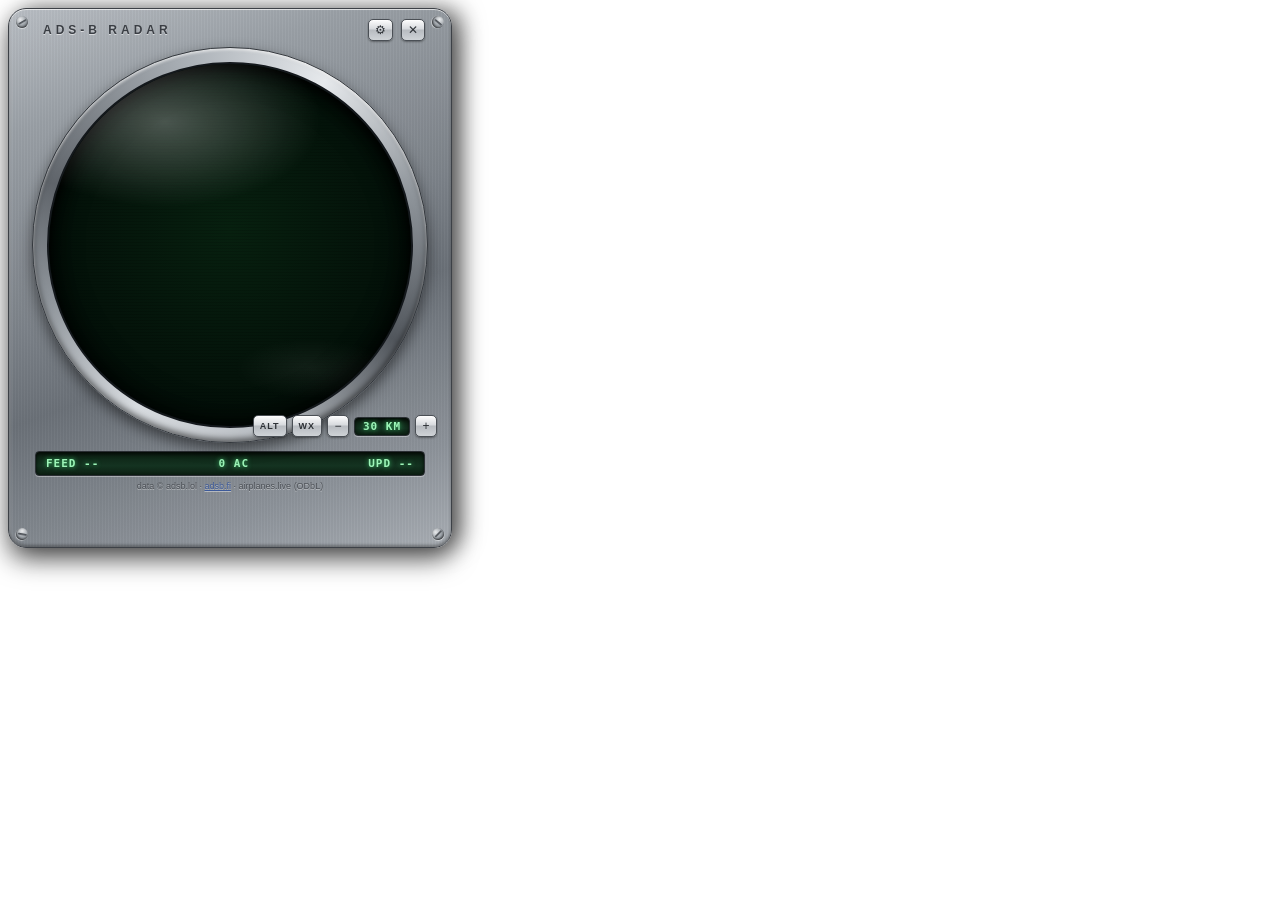
<file: ui/index.html>
<!doctype html>
<html lang="en">
<head>
<meta charset="utf-8" />
<meta name="viewport" content="width=device-width, initial-scale=1" />
<title>ADS-B Radar</title>
<link rel="stylesheet" href="style.css" />
</head>
<body>
  <div id="gadget" class="booting">
    <div id="cabinet">
      <div id="screw-tl" class="screw"></div>
      <div id="screw-tr" class="screw"></div>
      <div id="screw-bl" class="screw"></div>
      <div id="screw-br" class="screw"></div>

      <div id="header" data-tauri-drag-region>
        <div id="led" class="led-ok" title="feed status"></div>
        <div id="title" data-tauri-drag-region>ADS-B RADAR</div>
        <button id="btn-settings" class="chrome-btn" title="Settings">⚙</button>
        <button id="btn-close" class="chrome-btn" title="Close">✕</button>
      </div>

      <div id="disc-wrap">
        <div id="bezel">
          <div id="phosphor">
            <canvas id="radar"></canvas>
            <div id="glass"></div>
          </div>
        </div>
        <div id="zoom">
          <button id="alt-toggle" class="chrome-btn" title="Altitude band filter">ALT</button>
          <button id="wx-toggle" class="chrome-btn" title="NEXRAD weather underlay">WX</button>
          <button id="zoom-out" class="chrome-btn" title="Zoom out">−</button>
          <div id="zoom-label" class="lcd-text">30 KM</div>
          <button id="zoom-in" class="chrome-btn" title="Zoom in">+</button>
        </div>

        <div id="alt-panel" class="hidden">
          <div id="alt-readout" class="lcd-text">GND – 50k ft</div>
          <label class="alt-row">
            <span>CEIL</span>
            <input id="alt-ceil" type="range" min="0" max="50000" step="500" value="50000">
          </label>
          <label class="alt-row">
            <span>FLOOR</span>
            <input id="alt-floor" type="range" min="0" max="50000" step="500" value="0">
          </label>
        </div>
      </div>

      <div id="lcd" class="lcd-text">
        <span id="lcd-feed">FEED --</span>
        <span id="lcd-count">0 AC</span>
        <span id="lcd-age">UPD --</span>
      </div>

      <div id="attrib">data © <span>adsb.lol</span> · <a id="fi-link">adsb.fi</a> · <span>airplanes.live</span> (ODbL)</div>

      <div id="tooltip" class="hidden"></div>

      <div id="card" class="panel hidden">
        <div class="panel-head">
          <span id="card-callsign">—</span>
          <span class="panel-head-actions">
            <button id="card-globe" class="chrome-btn" title="Open live track on globe.adsbexchange.com">↗ TRACK</button>
            <button id="card-close" class="chrome-btn">✕</button>
          </span>
        </div>
        <div id="card-body"></div>
      </div>

      <div id="settings" class="panel hidden">
        <div class="panel-head">
          <span>SETTINGS</span>
          <button id="settings-close" class="chrome-btn">✕</button>
        </div>
        <div id="settings-body">
          <fieldset><legend>Home</legend>
            <label>Latitude <input id="s-lat" type="number" step="0.0001"></label>
            <label>Longitude <input id="s-lon" type="number" step="0.0001"></label>
          </fieldset>
          <fieldset><legend>Overhead</legend>
            <label>Radius km <input id="s-ohr" type="number" step="0.5" min="0.5"></label>
            <label>Ceiling ft <input id="s-ohc" type="number" step="500" min="0"></label>
          </fieldset>
          <fieldset><legend>Regional</legend>
            <label>Radius NM (≤250) <input id="s-reg" type="number" step="5" min="5" max="250"></label>
            <label>Watchlist (ICAO types exact; add * for callsign prefix)
              <input id="s-watch" type="text" placeholder="K35R, C130, RCH*">
            </label>
          </fieldset>
          <fieldset><legend>Polling &amp; alerts</legend>
            <label>Local poll s <input id="s-pla" type="number" min="2" max="300"></label>
            <label>Squawk sweep s <input id="s-plb" type="number" min="15" max="600"></label>
            <label>Alert cooldown s <input id="s-cool" type="number" min="0"></label>
            <label>Emergency squawks <input id="s-sqk" type="text" placeholder="7500,7600,7700"></label>
            <label class="check"><input id="s-sound" type="checkbox"> Toast sound (default off)</label>
          </fieldset>
          <fieldset><legend>Disc</legend>
            <label>Default zoom km <input id="s-zoom" type="number" min="1"></label>
            <label>Zoom steps km <input id="s-steps" type="text" placeholder="10,20,30,50,100"></label>
          </fieldset>
          <fieldset><legend>Window (applies on restart)</legend>
            <label>Desktop mode
              <select id="s-mode">
                <option value="auto">auto (WorkerW → bottom)</option>
                <option value="workerw">workerw</option>
                <option value="bottom">bottom-most</option>
                <option value="normal">normal window</option>
              </select>
            </label>
            <div id="s-mode-now" class="hint"></div>
          </fieldset>
          <fieldset><legend>Feeds (order = failover order)</legend>
            <textarea id="s-feeds" rows="6" spellcheck="false"></textarea>
          </fieldset>
          <div id="settings-msg"></div>
          <button id="settings-test" class="chrome-btn wide">TEST SILENT TOAST</button>
          <button id="settings-save" class="chrome-btn wide">SAVE — applies live</button>
        </div>
      </div>
    </div>

    <div id="dw-contacts" class="odrawer edge-right pos-top">
      <div class="otray"><div class="drawer-body" id="body-contacts"></div></div>
      <div class="ofront" data-drawer="contacts" title="NEAR — live contacts"><span class="opull"></span><span class="olabel">NEAR</span></div>
    </div>
    <div id="dw-dex" class="odrawer edge-right pos-bottom">
      <div class="otray"><div class="drawer-body" id="body-dex"></div></div>
      <div class="ofront" data-drawer="dex" title="DECK — your caught airframes"><span class="opull"></span><span class="olabel">DECK</span></div>
    </div>
    <div id="dw-milestones" class="odrawer edge-bottom">
      <div class="otray"><div class="drawer-body" id="body-milestones"></div></div>
      <div class="ofront" data-drawer="milestones" title="STARS — commendations"><span class="opull"></span><span class="olabel">STARS</span></div>
    </div>
  </div>
  <script src="app.js"></script>
</body>
</html>
</file>
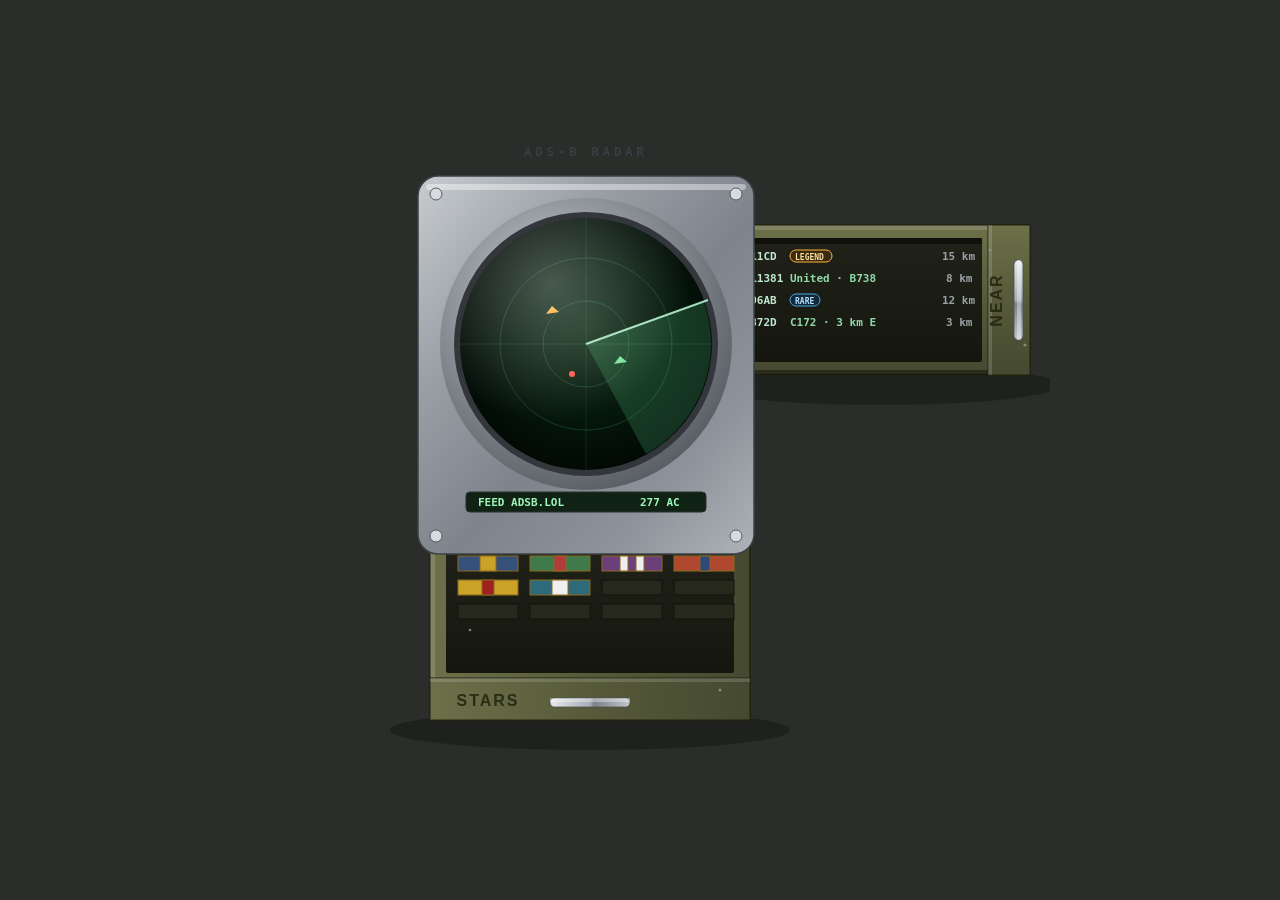
<file: docs/drawer-mock.html>
<!doctype html>
<html><head><meta charset="utf-8"><style>
  * { margin:0; padding:0; box-sizing:border-box; }
  body { background:#2b2d2a; display:flex; align-items:center; justify-content:center; height:100vh; }
  svg { width: 820px; height: 640px; }
  .stencil { font-family:"Arial Narrow","Impact",sans-serif; font-weight:700; letter-spacing:2px; }
  .lcd { font-family:Consolas,monospace; font-weight:700; }
</style></head><body>
<svg viewBox="0 0 820 640" xmlns="http://www.w3.org/2000/svg">
  <defs>
    <linearGradient id="alu" x1="0" y1="0" x2="1" y2="1">
      <stop offset="0" stop-color="#c8ccd0"/><stop offset=".28" stop-color="#9aa0a6"/><stop offset=".55" stop-color="#7e848b"/><stop offset=".78" stop-color="#8d939a"/><stop offset="1" stop-color="#aeb3b8"/>
    </linearGradient>
    <linearGradient id="drawerFace" x1="0" y1="0" x2="0" y2="1"><stop offset="0" stop-color="#6d7149"/><stop offset=".5" stop-color="#565a39"/><stop offset="1" stop-color="#454930"/></linearGradient>
    <linearGradient id="drawerFaceH" x1="0" y1="0" x2="1" y2="0"><stop offset="0" stop-color="#6d7149"/><stop offset=".5" stop-color="#565a39"/><stop offset="1" stop-color="#454930"/></linearGradient>
    <linearGradient id="steel" x1="0" y1="0" x2="0" y2="1"><stop offset="0" stop-color="#e6e9ec"/><stop offset=".5" stop-color="#a7adb3"/><stop offset=".55" stop-color="#7c8288"/><stop offset="1" stop-color="#c2c7cc"/></linearGradient>
    <linearGradient id="steelH" x1="0" y1="0" x2="1" y2="0"><stop offset="0" stop-color="#e6e9ec"/><stop offset=".5" stop-color="#a7adb3"/><stop offset=".55" stop-color="#7c8288"/><stop offset="1" stop-color="#c2c7cc"/></linearGradient>
    <radialGradient id="phos" cx=".5" cy=".44" r=".6"><stop offset="0" stop-color="#0e2c16"/><stop offset=".6" stop-color="#05160b"/><stop offset="1" stop-color="#010704"/></radialGradient>
    <radialGradient id="glare" cx=".36" cy=".26" r=".55"><stop offset="0" stop-color="rgba(255,255,255,.26)"/><stop offset="1" stop-color="rgba(255,255,255,0)"/></radialGradient>
    <radialGradient id="bezel" cx=".4" cy=".35" r=".7"><stop offset="0" stop-color="#d8dce0"/><stop offset=".5" stop-color="#8f959b"/><stop offset="1" stop-color="#565b61"/></radialGradient>
    <linearGradient id="trayFloor" x1="0" y1="0" x2="0" y2="1"><stop offset="0" stop-color="#202219"/><stop offset="1" stop-color="#15170f"/></linearGradient>
  </defs>

  <!-- ===== NEAR drawer: pulled out from UNDER the right edge (top-down tray) ===== -->
  <g>
    <ellipse cx="650" cy="255" rx="180" ry="20" fill="#000" opacity="0.28"/>
    <rect x="470" y="95" width="330" height="150" rx="3" fill="url(#drawerFace)" stroke="#20220f" stroke-width="1.5"/>
    <rect x="470" y="95" width="330" height="5" fill="rgba(255,255,255,.14)"/>
    <rect x="470" y="240" width="330" height="5" fill="rgba(0,0,0,.4)"/>
    <rect x="486" y="108" width="266" height="124" rx="2" fill="url(#trayFloor)"/>
    <rect x="486" y="108" width="266" height="6" fill="#000" opacity=".5"/>
    <g class="lcd" font-size="11" fill="#bfe8cd">
      <g><circle cx="497" cy="126" r="3.4" fill="#ff4839"/><text x="507" y="130">N911CD</text><rect x="560" y="120" width="42" height="12" rx="6" fill="#3a2a10" stroke="#ffb43a"/><text x="565" y="130" font-size="8" fill="#ffe0a0">LEGEND</text><text x="712" y="130" fill="#9aa0a6">15 km</text></g>
      <g transform="translate(0,22)"><circle cx="497" cy="126" r="3.4" fill="#6a747b"/><text x="507" y="130">UAL1381</text><text x="560" y="130" fill="#8fd9a8">United · B738</text><text x="716" y="130" fill="#9aa0a6">8 km</text></g>
      <g transform="translate(0,44)"><circle cx="497" cy="126" r="3.4" fill="#4aa8e0"/><text x="507" y="130">N796AB</text><rect x="560" y="120" width="30" height="12" rx="6" fill="#12293a" stroke="#4aa8e0"/><text x="565" y="130" font-size="8" fill="#b3e2ff">RARE</text><text x="712" y="130" fill="#9aa0a6">12 km</text></g>
      <g transform="translate(0,66)"><circle cx="497" cy="126" r="3.4" fill="#9df5b8"/><text x="507" y="130">N4872D</text><text x="560" y="130" fill="#8fd9a8">C172 · 3 km E</text><text x="716" y="130" fill="#9aa0a6">3 km</text></g>
    </g>
    <!-- drawer front on the outer (right) edge: steel pull + vertical stencil label to its left -->
    <rect x="758" y="95" width="42" height="150" fill="url(#drawerFace)" stroke="#20220f" stroke-width="1"/>
    <rect x="758" y="95" width="4" height="150" fill="rgba(255,255,255,.15)"/>
    <rect x="784" y="130" width="9" height="80" rx="4.5" fill="url(#steel)" stroke="#4a4f55" stroke-width=".8"/>
    <rect x="787" y="130" width="4" height="80" fill="rgba(255,255,255,.35)"/>
    <text class="stencil" transform="translate(772,170) rotate(-90)" text-anchor="middle" font-size="16" fill="#20220f" opacity=".85">NEAR</text>
    <g fill="#9a9a90" opacity=".8"><path d="M474,100 l8,2 l-3,4 l-7,-2 z"/><circle cx="795" cy="215" r="1.6"/><circle cx="760" cy="120" r="1.3"/></g>
  </g>

  <!-- ===== STARS drawer: pulled out from UNDER the bottom edge (ribbon rack) ===== -->
  <g>
    <ellipse cx="360" cy="600" rx="200" ry="20" fill="#000" opacity="0.28"/>
    <rect x="200" y="400" width="320" height="190" rx="3" fill="url(#drawerFaceH)" stroke="#20220f" stroke-width="1.5"/>
    <rect x="200" y="400" width="5" height="190" fill="rgba(255,255,255,.14)"/>
    <rect x="216" y="415" width="288" height="128" rx="2" fill="url(#trayFloor)"/>
    <rect x="216" y="415" width="288" height="6" fill="#000" opacity=".5"/>
    <!-- ribbon rack -->
    <g stroke="#8a6a20" stroke-width="1">
      <g transform="translate(228,426)"><rect width="60" height="15" fill="#35507a"/><rect x="22" width="16" height="15" fill="#c9a227"/></g>
      <g transform="translate(300,426)"><rect width="60" height="15" fill="#3f7a4a"/><rect x="24" width="12" height="15" fill="#b23b3b"/></g>
      <g transform="translate(372,426)"><rect width="60" height="15" fill="#6a3f7a"/><rect x="18" width="8" height="15" fill="#eee"/><rect x="34" width="8" height="15" fill="#eee"/></g>
      <g transform="translate(444,426)"><rect width="60" height="15" fill="#b0472f"/><rect x="26" width="10" height="15" fill="#2f4a7a"/></g>
      <g transform="translate(228,450)"><rect width="60" height="15" fill="#c9a227"/><rect x="24" width="12" height="15" fill="#a02020"/></g>
      <g transform="translate(300,450)"><rect width="60" height="15" fill="#2f6a7a"/><rect x="22" width="16" height="15" fill="#f0f0f0"/></g>
    </g>
    <g fill="#26281c" stroke="#101208" stroke-width="1">
      <rect x="372" y="450" width="60" height="15"/><rect x="444" y="450" width="60" height="15"/>
      <rect x="228" y="474" width="60" height="15"/><rect x="300" y="474" width="60" height="15"/><rect x="372" y="474" width="60" height="15"/><rect x="444" y="474" width="60" height="15"/>
    </g>
    <!-- drawer front on the outer (bottom) edge: steel pull + stencil label above it -->
    <rect x="200" y="548" width="320" height="42" fill="url(#drawerFaceH)" stroke="#20220f" stroke-width="1"/>
    <rect x="200" y="548" width="320" height="4" fill="rgba(255,255,255,.15)"/>
    <rect x="320" y="568" width="80" height="9" rx="4.5" fill="url(#steelH)" stroke="#4a4f55" stroke-width=".8"/>
    <rect x="320" y="568" width="80" height="4" fill="rgba(255,255,255,.35)"/>
    <text class="stencil" x="258" y="576" text-anchor="middle" font-size="16" fill="#20220f" opacity=".85">STARS</text>
    <g fill="#9a9a90" opacity=".8"><path d="M205,405 l8,2 l-3,4 l-7,-2 z"/><circle cx="490" cy="560" r="1.5"/><circle cx="240" cy="500" r="1.3"/></g>
  </g>

  <!-- ===== THE GADGET (unchanged) — drawn on top so the drawers emerge from UNDER it ===== -->
  <g>
    <rect x="188" y="46" width="336" height="378" rx="20" fill="url(#alu)" stroke="#3d4147" stroke-width="1.5"/>
    <rect x="196" y="54" width="320" height="6" rx="3" fill="rgba(255,255,255,.4)"/>
    <g fill="#d7dade" stroke="#565b61" stroke-width="1"><circle cx="206" cy="64" r="6"/><circle cx="506" cy="64" r="6"/><circle cx="206" cy="406" r="6"/><circle cx="506" cy="406" r="6"/></g>
    <!-- scope -->
    <g transform="translate(356,214)">
      <circle r="146" fill="url(#bezel)"/><circle r="132" fill="#33373c"/><circle r="126" fill="url(#phos)"/>
      <circle r="86" fill="none" stroke="rgba(90,220,140,.2)"/><circle r="43" fill="none" stroke="rgba(90,220,140,.2)"/>
      <line x1="-126" y1="0" x2="126" y2="0" stroke="rgba(90,220,140,.14)"/><line x1="0" y1="-126" x2="0" y2="126" stroke="rgba(90,220,140,.14)"/>
      <path d="M0,0 L118,-42 A126,126 0 0 1 60,110 Z" fill="rgba(110,255,170,.16)"/>
      <line x2="122" y2="-44" stroke="rgba(190,255,215,.85)" stroke-width="2"/>
      <path d="M-40,-30 l6,-8 l7,6 z" fill="#ffb43a"/><path d="M28,20 l6,-8 l7,6 z" fill="#7fe0a0"/><circle cx="-14" cy="30" r="3" fill="#ff5546"/>
      <circle r="126" fill="url(#glare)"/>
    </g>
    <!-- coarse controls + lcd hint -->
    <rect x="236" y="362" width="240" height="20" rx="4" fill="#0f2213" stroke="#2a2e33"/><text class="lcd" x="248" y="376" font-size="11" fill="#9df5b8">FEED ADSB.LOL</text><text class="lcd" x="410" y="376" font-size="11" fill="#9df5b8">277 AC</text>
    <text class="lcd" x="356" y="26" font-size="12" fill="#3a3e44" text-anchor="middle" letter-spacing="4">ADS-B RADAR</text>
  </g>
</svg>
</body></html>
</file>
<file: ui/style.css>
/* ————— Desktop ADS-B radar gadget: brushed metal, glass dome, phosphor ————— */

* { margin: 0; padding: 0; box-sizing: border-box; user-select: none; }

html, body {
  background: transparent;
  overflow: hidden;
  font-family: "Segoe UI", Tahoma, sans-serif;
  height: 100%;
}

/* the gadget stays put; olive-steel drawers slide out from UNDER its edges */
#gadget {
  position: relative;
  margin: 8px;
  width: 444px;
  height: 540px;
}

#cabinet {
  position: absolute;
  inset: 0;
  z-index: 3;                 /* on top, so the drawers tuck UNDER it */
  border-radius: 18px;
  /* clip the settings/card overlays to the rounded frame */
  overflow: hidden;
  /* brushed aluminum */
  background:
    repeating-linear-gradient(90deg,
      rgba(255,255,255,0.045) 0px, rgba(255,255,255,0) 1px,
      rgba(0,0,0,0.05) 2px, rgba(255,255,255,0) 3px),
    linear-gradient(160deg, #b9bec4 0%, #9aa0a6 18%, #7e848b 45%, #6b7178 60%, #8d939a 85%, #a9aeb4 100%);
  box-shadow:
    inset 0 1px 0 rgba(255,255,255,0.65),
    inset 0 -2px 3px rgba(0,0,0,0.35),
    inset 2px 0 3px rgba(255,255,255,0.18),
    10px 0 22px rgba(0,0,0,0.5),      /* cast onto the right drawers */
    0 12px 26px rgba(0,0,0,0.55);     /* cast onto the bottom drawer */
  border: 1px solid #3d4147;
  display: flex;
  flex-direction: column;
  padding: 10px 12px 8px;
}

/* corner screws */
.screw {
  position: absolute;
  width: 12px; height: 12px;
  border-radius: 50%;
  background: radial-gradient(circle at 35% 30%, #e8eaec, #9aa0a6 55%, #565b61 100%);
  box-shadow: inset 0 -1px 2px rgba(0,0,0,0.6), 0 1px 1px rgba(255,255,255,0.5);
}
.screw::after {
  content: "";
  position: absolute; left: 1.5px; top: 5px;
  width: 9px; height: 2px;
  background: linear-gradient(#40444a, #71767c);
  border-radius: 1px;
  transform: rotate(-30deg);
}
#screw-tl { top: 7px; left: 7px; }
#screw-tr { top: 7px; right: 7px; transform: rotate(70deg); }
#screw-bl { bottom: 7px; left: 7px; transform: rotate(40deg); }
#screw-br { bottom: 7px; right: 7px; transform: rotate(-15deg); }

/* ————— header ————— */
#header {
  display: flex;
  align-items: center;
  gap: 8px;
  padding: 0 14px 6px;
  cursor: grab;
}
#title {
  flex: 1;
  font-size: 12px;
  font-weight: 700;
  letter-spacing: 4px;
  color: #3a3e44;
  text-shadow: 0 1px 0 rgba(255,255,255,0.55); /* etched */
}
.led {
  width: 9px; height: 9px; border-radius: 50%;
  box-shadow: inset 0 0 2px rgba(0,0,0,0.6);
}
.led-ok  { background: radial-gradient(circle at 35% 30%, #b6ffcf, #17c94f 60%, #0a7a2e); box-shadow: 0 0 7px #2bd35e, inset 0 0 2px rgba(0,0,0,.4); }
.led-warn{ background: radial-gradient(circle at 35% 30%, #ffe9b0, #e8a817 60%, #8a6206); box-shadow: 0 0 7px #f0b62a, inset 0 0 2px rgba(0,0,0,.4); }
.led-err { background: radial-gradient(circle at 35% 30%, #ffc2bb, #e33223 60%, #7e150c); box-shadow: 0 0 7px #f04433, inset 0 0 2px rgba(0,0,0,.4); }

/* glossy Vista-chrome buttons */
.chrome-btn {
  min-width: 22px; height: 22px;
  padding: 0 6px;
  border-radius: 5px;
  border: 1px solid #4a4f55;
  background: linear-gradient(#fdfdfd 0%, #d7dade 45%, #b7bbc0 50%, #cfd3d7 100%);
  color: #2e3237;
  font-size: 12px;
  line-height: 20px;
  cursor: pointer;
  box-shadow: 0 1px 1px rgba(255,255,255,0.6) inset, 0 1px 2px rgba(0,0,0,0.35);
}
.chrome-btn:hover { background: linear-gradient(#ffffff 0%, #e3e7ec 45%, #c4c9cf 50%, #dde2e7 100%); }
.chrome-btn:active { background: linear-gradient(#b7bbc0, #d7dade); box-shadow: inset 0 1px 3px rgba(0,0,0,0.4); }
.chrome-btn.wide { width: 100%; height: 28px; font-weight: 700; letter-spacing: 1px; }
#wx-toggle, #alt-toggle { font-size: 9px; font-weight: 700; letter-spacing: 1px; }
.chrome-btn.latched {
  background: linear-gradient(#8fdcac 0%, #4fb377 50%, #6fca92 100%);
  color: #0b3a1e;
  box-shadow: inset 0 1px 3px rgba(0,0,0,0.5), 0 0 6px rgba(80,220,140,0.5);
  text-shadow: 0 1px 0 rgba(255,255,255,0.35);
}

/* ————— the disc ————— */
#disc-wrap { position: relative; display: flex; flex-direction: column; align-items: center; }

#bezel {
  width: 396px; height: 396px;
  border-radius: 50%;
  padding: 14px;
  background: conic-gradient(from 210deg,
    #d8dce0, #8f959b 12%, #5f646a 22%, #aab0b6 38%,
    #e6e9ec 50%, #90969c 62%, #52575d 75%, #b6bbc0 88%, #d8dce0);
  box-shadow:
    0 6px 14px rgba(0,0,0,0.5),
    inset 0 2px 3px rgba(255,255,255,0.7),
    inset 0 -3px 6px rgba(0,0,0,0.55);
  border: 1px solid #33373c;
}

#phosphor {
  position: relative;
  width: 100%; height: 100%;
  border-radius: 50%;
  overflow: hidden;
  background: radial-gradient(circle at 50% 46%, #07200f 0%, #04130a 55%, #010604 100%);
  box-shadow: inset 0 0 30px rgba(0,0,0,0.9), inset 0 4px 10px rgba(0,0,0,0.8);
  border: 2px solid #14181c;
}

#radar { position: absolute; inset: 0; width: 100%; height: 100%; cursor: crosshair; }

/* glass dome: specular sweep + scanlines + vignette */
#glass {
  position: absolute; inset: 0;
  border-radius: 50%;
  pointer-events: none;
  background:
    radial-gradient(ellipse 62% 34% at 32% 16%, rgba(255,255,255,0.28), rgba(255,255,255,0.05) 55%, transparent 70%),
    radial-gradient(ellipse 30% 12% at 72% 84%, rgba(255,255,255,0.06), transparent 70%),
    repeating-linear-gradient(0deg, rgba(0,0,0,0.10) 0 1px, transparent 1px 3px),
    radial-gradient(circle at 50% 50%, transparent 62%, rgba(0,0,0,0.55) 100%);
}

#zoom {
  position: absolute;
  bottom: 6px; right: 2px;
  display: flex; align-items: center; gap: 5px;
}
#zoom-label { min-width: 56px; text-align: center; padding: 2px 4px; }

/* ————— altitude band filter panel ————— */
#alt-panel {
  position: absolute;
  bottom: 6px; left: 6px;
  width: 172px;
  padding: 6px 9px 8px;
  border-radius: 6px;
  background: linear-gradient(#23262a, #191c1f);
  border: 1px solid #43474c;
  box-shadow: inset 0 2px 5px rgba(0,0,0,0.7), 0 1px 0 rgba(255,255,255,0.3);
  z-index: 20;
}
#alt-readout { display: block; text-align: center; padding: 2px 4px; margin-bottom: 6px; }
.alt-row { display: flex; align-items: center; gap: 8px; margin: 4px 0; }
.alt-row span { font-family: Consolas, monospace; font-size: 9px; color: #8fd9a8; width: 32px; letter-spacing: 1px; }
.alt-row input[type=range] {
  flex: 1; -webkit-appearance: none; appearance: none;
  height: 4px; border-radius: 2px;
  background: linear-gradient(#0c1f12, #143321);
  box-shadow: inset 0 1px 2px rgba(0,0,0,0.85);
}
.alt-row input[type=range]::-webkit-slider-thumb {
  -webkit-appearance: none; appearance: none;
  width: 12px; height: 15px; border-radius: 3px;
  background: linear-gradient(#fdfdfd, #b7bbc0);
  border: 1px solid #4a4f55;
  box-shadow: 0 1px 2px rgba(0,0,0,0.45);
  cursor: pointer;
}

/* ————— LCD readouts ————— */
.lcd-text {
  font-family: Consolas, "Lucida Console", monospace;
  font-size: 11px;
  font-weight: 700;
  color: #9df5b8;
  background: linear-gradient(#0c1f12, #143321 60%, #0c1f12);
  border: 1px solid #2a2e33;
  border-radius: 4px;
  box-shadow: inset 0 2px 4px rgba(0,0,0,0.8), 0 1px 0 rgba(255,255,255,0.35);
  text-shadow: 0 0 5px rgba(80,255,140,0.75);
  letter-spacing: 1px;
}
#lcd {
  margin: 8px 14px 0;
  padding: 5px 10px;
  display: flex;
  justify-content: space-between;
}

/* ————— control rail (drawer toggles) ————— */
#rail {
  display: flex;
  gap: 6px;
  margin: 8px 14px 0;
}
.rail-btn {
  flex: 1;
  height: 26px;
  border-radius: 5px;
  border: 1px solid #4a4f55;
  background: linear-gradient(#fdfdfd 0%, #d7dade 45%, #b7bbc0 50%, #cfd3d7 100%);
  color: #2e3237;
  font-size: 9.5px; font-weight: 700; letter-spacing: 1.5px;
  cursor: pointer;
  box-shadow: 0 1px 1px rgba(255,255,255,0.6) inset, 0 1px 2px rgba(0,0,0,0.35);
}
.rail-btn:hover { background: linear-gradient(#ffffff 0%, #e3e7ec 45%, #c4c9cf 50%, #dde2e7 100%); }
.rail-btn.latched {
  background: linear-gradient(#8fdcac 0%, #4fb377 50%, #6fca92 100%);
  color: #0b3a1e;
  box-shadow: inset 0 1px 3px rgba(0,0,0,0.5), 0 0 6px rgba(80,220,140,0.5);
  text-shadow: 0 1px 0 rgba(255,255,255,0.35);
}

/* ————— olive-steel drawers: slide out from UNDER the gadget's edges ————— */
/* keep them hidden + un-animated until the first frame settles (no launch flash) */
#gadget.booting .odrawer { visibility: hidden; transition: none; }
.odrawer {
  position: absolute;
  z-index: 1;                              /* behind the cabinet (z 3) — tucks under it */
  display: flex;
  /* the "thud": firm slide, slight overshoot into the stops, no fade */
  transition: transform 0.36s cubic-bezier(0.33, 1.5, 0.5, 1);
}
/* two drawers off the RIGHT edge — NEAR (top), DECK (bottom): [ tray | front ] */
.odrawer.edge-right {
  left: 444px;                             /* the cabinet's right edge */
  flex-direction: row;
  height: 258px;
  transform: translateX(-342px);           /* closed: tray under the cabinet, only the front peeks */
}
.odrawer.edge-right.pos-top { top: 14px; }
.odrawer.edge-right.pos-bottom { top: 282px; }
.odrawer.edge-right.open { transform: translateX(0); }
/* one drawer off the BOTTOM edge — STARS: [ tray / front ] */
.odrawer.edge-bottom {
  top: 540px;                              /* the cabinet's bottom edge */
  left: 14px;
  flex-direction: column;
  width: 416px;
  transform: translateY(-206px);
}
.odrawer.edge-bottom.open { transform: translateY(0); }

/* the tray: stamped-olive box around a recessed content well */
.otray {
  flex: none;
  padding: 5px;
  overflow: hidden;
  background:
    repeating-linear-gradient(0deg, rgba(0,0,0,.05) 0 1px, rgba(255,255,255,.03) 1px 2px),
    linear-gradient(#5f6440, #484c30);
  border: 1px solid #20220f;
}
.edge-right .otray { width: 342px; height: 258px; border-right: none; box-shadow: inset 8px 0 14px rgba(0,0,0,.72); }
.edge-bottom .otray { width: 416px; height: 206px; border-bottom: none; box-shadow: inset 0 8px 14px rgba(0,0,0,.72); }
.drawer-body {
  height: 100%;
  overflow-y: auto;
  background: linear-gradient(#1b1e15, #14160f);
  border: 1px solid #20220f;
  box-shadow: inset 0 2px 6px rgba(0,0,0,.85);
  font-size: 11px;
}

/* the drawer FRONT: olive-steel face, steel pull + stencil label — this is the toggle */
.ofront {
  flex: none;
  cursor: pointer;
  display: flex; align-items: center; justify-content: center;
  background: linear-gradient(#6d7149, #565a39 55%, #454930);
  border: 1px solid #20220f;
}
.ofront:hover { background: linear-gradient(#787c52, #606543 55%, #4d5134); }
.olabel {
  font-family: "Arial Narrow", "Impact", sans-serif;
  font-weight: 700; letter-spacing: 2px; font-size: 14px;
  color: #20220f; text-shadow: 0 1px 0 rgba(255,255,255,.15);
}
.opull {
  flex: none;
  background: linear-gradient(#e6e9ec, #a7adb3 50%, #7c8288);
  box-shadow: inset 0 1px 0 rgba(255,255,255,.4), 0 0 0 1px #4a4f55;
}
.edge-right .ofront { width: 30px; flex-direction: column; gap: 12px; box-shadow: inset 1px 0 0 rgba(255,255,255,.2), -4px 0 9px rgba(0,0,0,.4); }
.edge-right .olabel { writing-mode: vertical-rl; transform: rotate(180deg); }
.edge-right .opull { width: 9px; height: 66px; border-radius: 4.5px; }
.edge-bottom .ofront { height: 30px; gap: 14px; box-shadow: inset 0 1px 0 rgba(255,255,255,.2), 0 4px 9px rgba(0,0,0,.4); }
.edge-bottom .opull { height: 9px; width: 74px; border-radius: 4.5px; }

.drawer-empty { padding: 22px 16px; text-align: center; color: #7d8288; font-style: italic; line-height: 1.7; }
.drawer-empty b { color: #9df5b8; font-style: normal; }

/* ————— STARS: military ribbon rack ————— */
.rack-stat { padding: 5px 9px; font-family: Consolas, monospace; font-size: 10px; font-weight: 700; letter-spacing: 1px; color: #b7c23a; background: linear-gradient(#2a2d1c, #1e2014); border-bottom: 1px solid #0e1008; }
.rack { display: grid; grid-template-columns: repeat(5, 1fr); gap: 5px 6px; padding: 8px 9px; }
.ribbon {
  height: 17px; border-radius: 1px; cursor: pointer; overflow: hidden;
  border: 1px solid #8a6a20;
  box-shadow: inset 0 1px 0 rgba(255,255,255,.28), inset 0 -3px 4px rgba(0,0,0,.4);
}
.ribbon:hover { outline: 1px solid #e8e0b0; outline-offset: 1px; }
.ribbon.locked { border-color: #0e1008; background: #24261a; box-shadow: inset 0 2px 4px rgba(0,0,0,.7); cursor: default; }

/* dex stat header */
.dex-stat {
  position: sticky; top: 0; z-index: 1;
  padding: 5px 10px;
  font-family: Consolas, monospace;
  font-size: 10px; font-weight: 700; letter-spacing: 1.5px;
  color: #9df5b8;
  background: linear-gradient(#2a2d31, #212427);
  border-bottom: 1px solid #17191c;
  text-shadow: 0 0 5px rgba(80,255,140,0.4);
}
.dex-badge {
  margin-left: 6px;
  padding: 1px 5px;
  border-radius: 7px;
  font-size: 8.5px; font-weight: 700; letter-spacing: 0.5px;
  border: 1px solid #ff8c3a; color: #ffd9a8; background: #3a2410;
  vertical-align: 1px;
}

/* rarity tier — self-calibrated from the feed's own frequency distribution */
.rar {
  margin-right: 6px;
  padding: 1px 5px;
  border-radius: 7px;
  font-size: 8px; font-weight: 700; letter-spacing: 0.5px;
  text-transform: uppercase;
  border: 1px solid; vertical-align: 1px;
}
.rar-common    { border-color: #59636a; color: #9aa4ab; background: #262a2e; }
.rar-uncommon  { border-color: #4fb377; color: #a8ecc4; background: #163021; }
.rar-rare      { border-color: #4aa8e0; color: #b3e2ff; background: #12293a; }
.rar-legendary { border-color: #ffb43a; color: #ffe0a0; background: #3a2a10; box-shadow: 0 0 6px rgba(255,180,58,0.4); }
.ev-dot.rd-common    { background: #6a747b; box-shadow: 0 0 3px rgba(150,164,171,0.4); }
.ev-dot.rd-uncommon  { background: #4fb377; box-shadow: 0 0 5px #4fb377; }
.ev-dot.rd-rare      { background: #4aa8e0; box-shadow: 0 0 5px #4aa8e0; }
.ev-dot.rd-legendary { background: #ffb43a; box-shadow: 0 0 7px #ffb43a; }

/* ————— milestones ————— */
.ms-stats {
  display: flex; gap: 5px;
  padding: 9px 8px;
  background: linear-gradient(#23262a, #191c1f);
  border-bottom: 1px solid #17191c;
}
.ms-stat {
  flex: 1; display: flex; flex-direction: column; align-items: center; gap: 2px;
  padding: 4px 2px;
  border-radius: 5px;
  background: linear-gradient(#0c1f12, #143321 60%, #0c1f12);
  border: 1px solid #2a2e33;
  box-shadow: inset 0 2px 4px rgba(0,0,0,0.7);
}
.ms-num {
  font-family: Consolas, monospace; font-size: 17px; font-weight: 700;
  color: #9df5b8; text-shadow: 0 0 6px rgba(80,255,140,0.6);
}
.ms-lab { font-size: 8px; letter-spacing: 1px; color: #7d8288; }
.ms-list { list-style: none; }
.ms-ach {
  display: flex; align-items: center; gap: 8px;
  padding: 5px 10px;
  border-bottom: 1px solid rgba(255,255,255,0.04);
}
.ms-ico { flex: none; width: 14px; text-align: center; font-size: 12px; }
.ms-title { font-weight: 700; min-width: 108px; }
.ms-note { flex: 1; font-size: 10px; color: #8a9097; }
.ms-when { font-family: Consolas, monospace; font-size: 10px; color: #7d8288; white-space: nowrap; }
.ms-ach.unlocked .ms-ico { color: #ffb43a; text-shadow: 0 0 6px rgba(255,180,58,0.7); }
.ms-ach.unlocked .ms-title { color: #e6ebef; }
.ms-ach.unlocked .ms-note { color: #7fbf98; }
.ms-ach.locked { opacity: 0.5; }
.ms-ach.locked .ms-ico { color: #59636a; }
.ms-ach.locked .ms-title { color: #9aa0a6; font-weight: 400; }

/* ————— contact list (shared blip-row styling) ————— */
.contact-list { list-style: none; }
.contact-list li {
  display: flex; align-items: center; gap: 7px;
  padding: 4px 10px;
  color: #cdd2d7;
  border-bottom: 1px solid rgba(255,255,255,0.04);
  cursor: pointer;
}
.contact-list li:hover { background: rgba(120,220,160,0.08); }
.ev-dot { width: 8px; height: 8px; border-radius: 50%; flex: none; }
.ev-dot.emergency { background: #ff4839; box-shadow: 0 0 6px #ff4839; animation: pulse 1s infinite alternate; }
.ev-dot.interesting { background: #ffc32b; box-shadow: 0 0 5px #ffc32b; }
.ev-dot.overhead { background: #9df5b8; box-shadow: 0 0 5px #9df5b8; }
.ev-dot.plain { background: #5b7d68; box-shadow: 0 0 3px rgba(120,200,150,0.4); }
@keyframes pulse { from { opacity: 1; } to { opacity: 0.45; } }
.ev-cs { font-weight: 700; min-width: 60px; font-family: Consolas, monospace; }
.ev-why { color: #8fd9a8; flex: 1; overflow: hidden; text-overflow: ellipsis; white-space: nowrap; }
.ev-where { color: #9aa0a6; font-family: Consolas, monospace; white-space: nowrap; }

/* ————— catch button ————— */
.catch-btn {
  flex: none;
  min-width: 46px; height: 20px;
  padding: 0 8px;
  border-radius: 4px;
  border: 1px solid #4a7f5c;
  background: linear-gradient(#7fd3a0, #3f9d68);
  color: #06381d;
  font-size: 9px; font-weight: 700; letter-spacing: 1px;
  cursor: pointer;
  box-shadow: 0 1px 1px rgba(255,255,255,0.4) inset, 0 1px 2px rgba(0,0,0,0.4);
}
.catch-btn:hover { background: linear-gradient(#93e2b2, #4bb178); }
.catch-btn:active { box-shadow: inset 0 1px 3px rgba(0,0,0,0.5); }
.catch-btn.caught {
  border-color: #6b7178;
  background: linear-gradient(#3a3e43, #2a2d31);
  color: #9df5b8;
  cursor: default;
  box-shadow: inset 0 1px 2px rgba(0,0,0,0.6);
}
@keyframes catchflash {
  0% { transform: scale(1); box-shadow: 0 0 0 rgba(157,245,184,0); }
  40% { transform: scale(1.25); box-shadow: 0 0 12px rgba(157,245,184,0.9); }
  100% { transform: scale(1); box-shadow: 0 0 0 rgba(157,245,184,0); }
}
.catch-btn.flash { animation: catchflash 0.5s ease-out; }

#attrib {
  padding: 5px 14px 0;
  font-size: 9px;
  color: #4d5157;
  text-align: center;
  text-shadow: 0 1px 0 rgba(255,255,255,0.4);
}
#attrib a { color: #3d5a99; cursor: pointer; text-decoration: underline; }

/* ————— tooltip ————— */
#tooltip {
  position: fixed;
  z-index: 40;
  pointer-events: none;
  background: rgba(8, 22, 14, 0.94);
  border: 1px solid #3f8f5f;
  border-radius: 5px;
  box-shadow: 0 3px 10px rgba(0,0,0,0.6), 0 0 8px rgba(60,220,120,0.25);
  color: #c9f5d8;
  font-family: Consolas, monospace;
  font-size: 10.5px;
  padding: 6px 8px;
  line-height: 1.45;
  max-width: 220px;
}
#tooltip .tt-cs { color: #eaffef; font-weight: 700; font-size: 12px; }
#tooltip .tt-route { color: #ffe29a; font-weight: 700; }
#tooltip .tt-route.stale { color: #8a9097; font-weight: 400; }
.route-line.stale { border-color: #8a6206; background: rgba(232, 168, 23, 0.06); color: #9aa0a6; }
.route-line .stale-note { color: #e8a817; font-size: 10px; }

/* ————— sliding panels (card + settings) ————— */
.panel {
  position: absolute;
  z-index: 50;
  left: 10px; right: 10px; bottom: 8px;
  max-height: 78%;
  border-radius: 10px;
  background: linear-gradient(#2c3035, #1d2023);
  border: 1px solid #565b61;
  box-shadow: 0 -6px 24px rgba(0,0,0,0.7), inset 0 1px 0 rgba(255,255,255,0.15);
  color: #d7dce1;
  display: flex; flex-direction: column;
  overflow: hidden;
}
.panel-head {
  display: flex; align-items: center; justify-content: space-between;
  padding: 7px 12px;
  font-weight: 700; letter-spacing: 2px; font-size: 12px;
  background: linear-gradient(#43474d, #303439);
  border-bottom: 1px solid #17191c;
  color: #e8ecf0;
  text-shadow: 0 -1px 0 rgba(0,0,0,0.7);
}
#card-callsign { font-family: Consolas, monospace; font-size: 14px; color: #9df5b8; text-shadow: 0 0 6px rgba(80,255,140,0.6); }
.panel-head-actions { display: flex; align-items: center; gap: 6px; }
#card-globe { font-size: 9px; font-weight: 700; letter-spacing: 1px; padding: 0 8px; }

#card-body { padding: 10px 14px; font-size: 12px; overflow-y: auto; }
#card-body table { width: 100%; border-collapse: collapse; }
#card-body td { padding: 3px 4px; vertical-align: top; }
#card-body td:first-child { color: #8a9097; width: 86px; }
#card-body td:last-child { color: #e6ebef; font-family: Consolas, monospace; }
.route-line {
  margin-top: 8px; padding: 8px;
  border-radius: 6px;
  background: rgba(60, 220, 120, 0.07);
  border: 1px dashed #3f8f5f;
  font-size: 12px; text-align: center;
  color: #bff0d0;
}
.chips { margin-top: 8px; display: flex; flex-wrap: wrap; gap: 5px; }
.chip {
  font-size: 9.5px; padding: 2px 7px; border-radius: 8px;
  border: 1px solid #5b6167; background: #33383d; color: #cfd4d9;
}
.chip.emergency { border-color: #ff4839; color: #ffb5ae; background: #3d1512; }
.chip.mil { border-color: #ffc32b; color: #ffe29a; background: #3a2f10; }

/* ————— settings ————— */
#settings-body { padding: 10px 14px 14px; overflow-y: auto; font-size: 11.5px; }
#settings-body fieldset {
  border: 1px solid #4a4f55; border-radius: 6px;
  padding: 7px 9px 9px; margin-bottom: 9px;
}
#settings-body legend { padding: 0 5px; color: #9df5b8; font-size: 10px; letter-spacing: 1.5px; text-transform: uppercase; }
#settings-body label { display: block; margin: 5px 0 0; color: #b9bfc5; }
#settings-body input[type="number"], #settings-body input[type="text"],
#settings-body select, #settings-body textarea {
  width: 100%;
  margin-top: 2px;
  padding: 3px 6px;
  background: #101315;
  border: 1px solid #4a4f55;
  border-radius: 4px;
  color: #d9f5e2;
  font-family: Consolas, monospace;
  font-size: 11px;
  user-select: text;
}
#settings-body label.check { display: flex; align-items: center; gap: 6px; }
#settings-body label.check input { width: auto; }
#settings-body textarea { resize: vertical; }
.hint { margin-top: 4px; color: #7d8288; font-size: 10px; }
#settings-msg { min-height: 16px; margin: 4px 0; font-size: 11px; color: #ff8d80; }
#settings-msg.ok { color: #9df5b8; }

.hidden { display: none !important; }

/* scrollbars in the dark panels */
::-webkit-scrollbar { width: 9px; }
::-webkit-scrollbar-track { background: #1a1d20; }
::-webkit-scrollbar-thumb { background: linear-gradient(#565b61, #3c4045); border-radius: 5px; border: 1px solid #24272a; }
</file>
